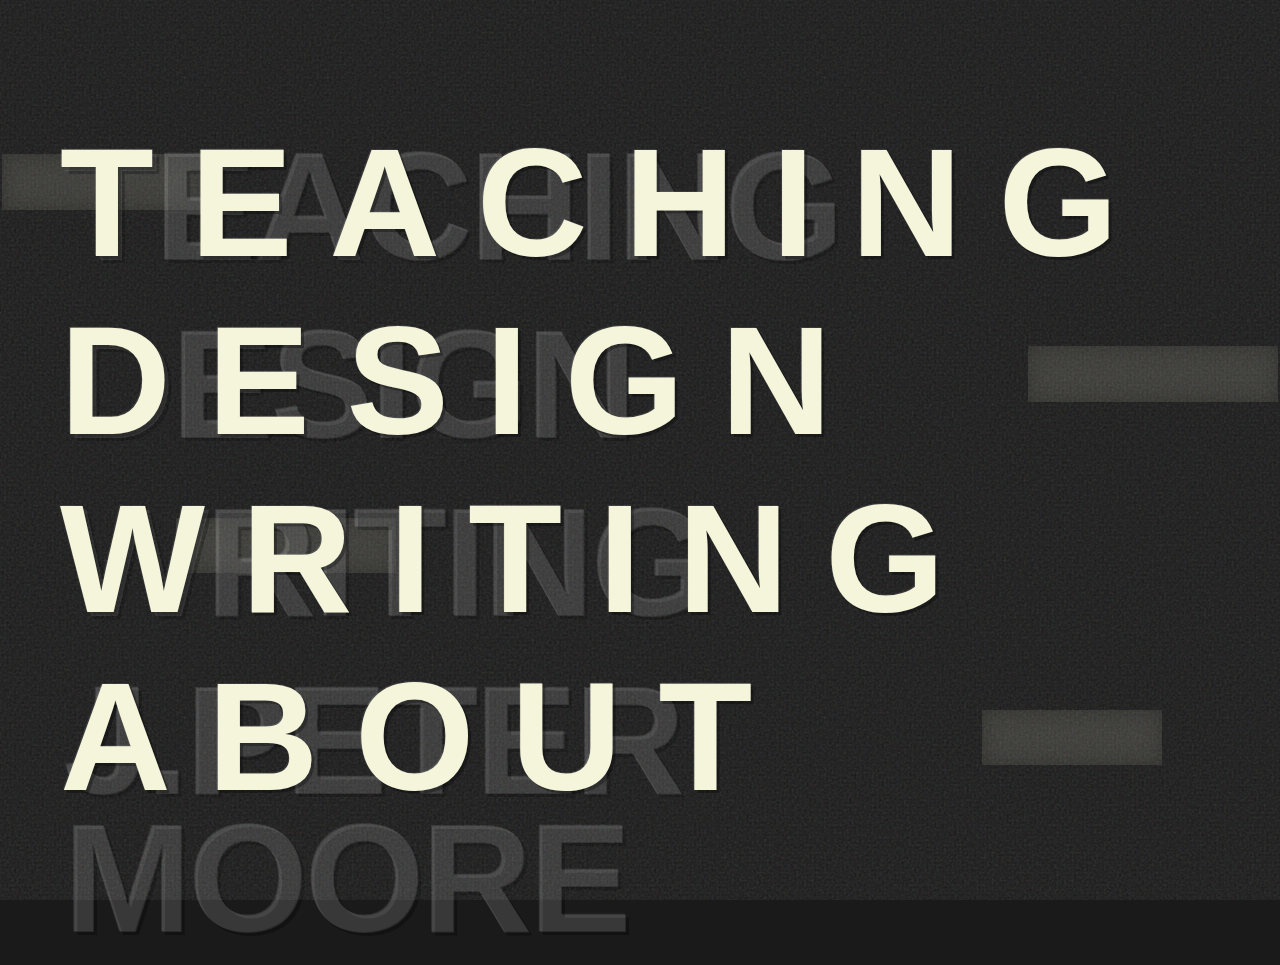
<file: index.html>
<!DOCTYPE html>
<html lang="en">
<head>
    <meta charset="UTF-8">
    <meta name="viewport" content="width=device-width, initial-scale=1.0">
    <title>Portfolio</title>
    <link rel="stylesheet" href="css\ho1.css">
</head>
<body>
    <div class="grain"></div>
    <div class="texture-overlay"></div>
    
    <!-- Homepage -->
    <div class="container home-page">
        <a href="Teaching.html" class="word-block">
            <div class="stripe"></div>
            <div class="word" data-text="TEACHING">
                <span class="letter" style="--offset: -30px">T</span>
                <span class="letter" style="--offset: 15px">E</span>
                <span class="letter" style="--offset: -20px">A</span>
                <span class="letter" style="--offset: 25px">C</span>
                <span class="letter" style="--offset: -15px">H</span>
                <span class="letter" style="--offset: 20px">I</span>
                <span class="letter" style="--offset: -25px">N</span>
                <span class="letter" style="--offset: 30px">G</span>
            </div>
        </a>

        <a href="Design.html" class="word-block">
            <div class="stripe"></div>
            <div class="word" data-text="DESIGN">
                <span class="letter" style="--offset: 25px">D</span>
                <span class="letter" style="--offset: -20px">E</span>
                <span class="letter" style="--offset: 30px">S</span>
                <span class="letter" style="--offset: -15px">I</span>
                <span class="letter" style="--offset: 20px">G</span>
                <span class="letter" style="--offset: -25px">N</span>
            </div>
        </a>

        <a href="writing.html" class="word-block">
            <div class="stripe"></div>
            <div class="word" data-text="WRITING">
                <span class="letter" style="--offset: -25px">W</span>
                <span class="letter" style="--offset: 20px">R</span>
                <span class="letter" style="--offset: -30px">I</span>
                <span class="letter" style="--offset: 15px">T</span>
                <span class="letter" style="--offset: -20px">I</span>
                <span class="letter" style="--offset: 25px">N</span>
                <span class="letter" style="--offset: -15px">G</span>
            </div>
        </a>

        <a href="aboutt.html" class="word-block">
            <div class="stripe"></div>
            <div class="word" data-text="J.PETER MOORE">
                <span class="letter" style="--offset: 20px">A</span>
                <span class="letter" style="--offset: -25px">B</span>
                <span class="letter" style="--offset: 30px">O</span>
                <span class="letter" style="--offset: -20px">U</span>
                <span class="letter" style="--offset: 25px">T</span>
            </div>
        </a>
    </div>

    <script>
        function showDesign(e) {
            e.preventDefault();
            document.querySelector('.home-page').style.display = 'none';
            document.querySelector('.design-page').style.display = 'flex';
            document.querySelector('.teaching-page').style.display = 'none';
            document.querySelector('.writing -page').style.display = 'none';
            document.querySelector('.about-page').style.display = 'none';
        }

        function showTeaching(e) {
            e.preventDefault();
            document.querySelector('.home-page').style.display = 'none';
            document.querySelector('.design-page').style.display = 'none';
            document.querySelector('.teaching-page').style.display = 'flex';
            document.querySelector('.writing-page').style.display = 'none';
            document.querySelector('.about-page').style.display = 'none';
        }

        function showWriting(e) {
            e.preventDefault();
            document.querySelector('.home-page').style.display = 'none';
            document.querySelector('.design-page').style.display = 'none';
            document.querySelector('.teaching-page').style.display = 'none';
            document.querySelector('.writing-page').style.display = 'block';
            document.querySelector('.about-page').style.display = 'none';
        }

        function showAbout(e) {
            e.preventDefault();
            document.querySelector('.home-page').style.display = 'none';
            document.querySelector('.design-page').style.display = 'none';
            document.querySelector('.teaching-page').style.display = 'none';
            document.querySelector('.writing-page').style.display = 'none';
            document.querySelector('.about-page').style.display = 'block';
        }

        function showHome() {
            document.querySelector('.design-page').style.display = 'none';
            document.querySelector('.teaching-page').style.display = 'none';
            document.querySelector('.writing-page').style.display = 'none';
            document.querySelector('.about-page').style.display = 'none';
            document.querySelector('.home-page').style.display = 'block';
        }

        function showCourse(e, courseNum) {
            e.preventDefault();
            
            // Get current and target course
            const currentCourse = document.querySelector('.course-detail.active');
            const targetCourse = document.querySelector(`.course-detail[data-course="${courseNum}"]`);
            
            if (currentCourse === targetCourse) return;
            
            const currentNum = parseInt(currentCourse.getAttribute('data-course'));
            
            // Remove active class from all links
            document.querySelectorAll('.course-link').forEach(link => {
                link.classList.remove('active');
            });
            
            // Add active class to clicked link
            e.target.classList.add('active');
            
            // Determine slide direction
            if (courseNum > currentNum) {
                // Sliding to next course
                currentCourse.classList.add('slide-out-left');
                currentCourse.classList.remove('active');
                
                setTimeout(() => {
                    targetCourse.classList.add('active');
                    targetCourse.style.transform = 'translateX(100%)';
                    setTimeout(() => {
                        targetCourse.style.transform = 'translateX(0)';
                    }, 10);
                }, 50);
            } else {
                // Sliding to previous course
                currentCourse.classList.remove('active');
                currentCourse.style.transform = 'translateX(100%)';
                
                setTimeout(() => {
                    targetCourse.classList.add('active');
                    targetCourse.classList.add('slide-out-left');
                    setTimeout(() => {
                        targetCourse.classList.remove('slide-out-left');
                        targetCourse.style.transform = 'translateX(0)';
                    }, 10);
                }, 50);
            }
            
            // Clean up classes after animation
            setTimeout(() => {
                currentCourse.classList.remove('slide-out-left');
                currentCourse.style.transform = '';
            }, 650);
        }

        function showDesignCategory(e, category) {
            e.preventDefault();
            
            // Get current and target design category
            const currentDesign = document.querySelector('.design-detail.active');
            const targetDesign = document.querySelector(`.design-detail[data-category="${category}"]`);
            
            if (currentDesign === targetDesign) return;
            
            // Define order of categories
            const categories = ['books', 'broadsides', 'posters', 'ephemera'];
            const currentIndex = categories.indexOf(currentDesign.getAttribute('data-category'));
            const targetIndex = categories.indexOf(category);
            
            // Remove active class from all links
            document.querySelectorAll('.design-link').forEach(link => {
                link.classList.remove('active');
            });
            
            // Add active class to clicked link
            e.target.classList.add('active');
            
            // Determine slide direction
            if (targetIndex > currentIndex) {
                // Sliding to next category
                currentDesign.classList.add('slide-out-left');
                currentDesign.classList.remove('active');
                
                setTimeout(() => {
                    targetDesign.classList.add('active');
                    targetDesign.style.transform = 'translateX(100%)';
                    setTimeout(() => {
                        targetDesign.style.transform = 'translateX(0)';
                    }, 10);
                }, 50);
            } else {
                // Sliding to previous category
                currentDesign.classList.remove('active');
                currentDesign.style.transform = 'translateX(100%)';
                
                setTimeout(() => {
                    targetDesign.classList.add('active');
                    targetDesign.classList.add('slide-out-left');
                    setTimeout(() => {
                        targetDesign.classList.remove('slide-out-left');
                        targetDesign.style.transform = 'translateX(0)';
                    }, 10);
                }, 50);
            }
            
            // Clean up classes after animation
            setTimeout(() => {
                currentDesign.classList.remove('slide-out-left');
                currentDesign.style.transform = '';
            }, 650);
        }
    </script>
</body>
</html>
</file>
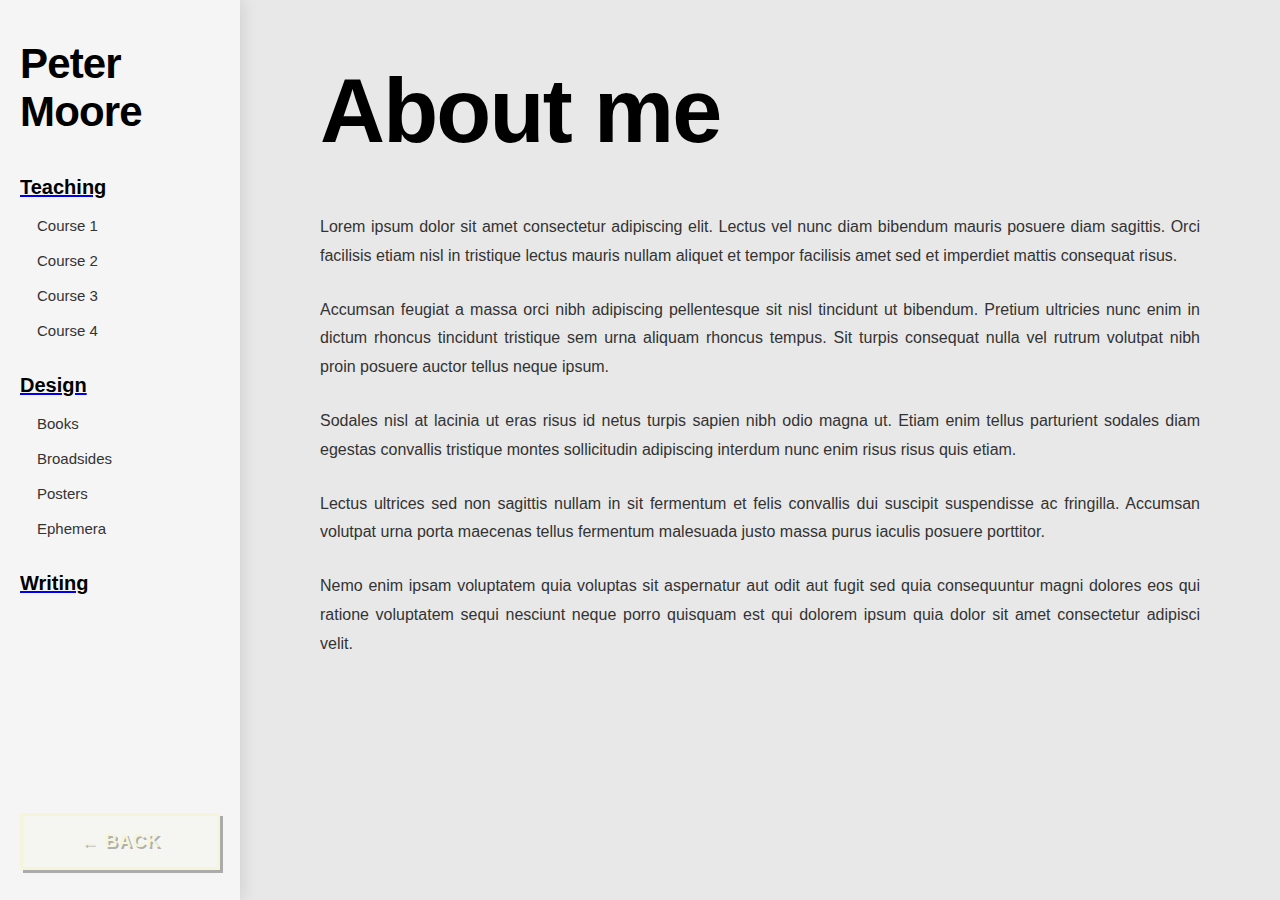
<file: about.html>
<!DOCTYPE html>
<html lang="en">
<head>
    <meta charset="UTF-8">
    <meta name="viewport" content="width=device-width, initial-scale=1.0">
    <title>Portfolio</title>
    <link rel="stylesheet" href="css/ho1.css">
</head>
<body>
    <div class="grain"></div>
    <div class="texture-overlay"></div>
  
    <div class="about-page" style="display: flex;">
        <div class="about-sidebar">
            <h2 class="about-name">Peter Moore</h2>
            <nav class="about-nav">
                <div class="nav-section">
                   <a href="Teaching.html"> <h3 class="nav-section-title">Teaching</h3> </a>
                    <a href="teaching.html#course1" class="nav-sublink" >Course 1</a> 
                    <a href="teaching.html#course2" class="nav-sublink">Course 2</a>
                    <a href="teaching.html#course3" class="nav-sublink">Course 3</a>
                    <a href="teaching.html#course4" class="nav-sublink">Course 4</a>
                </div>
                <div class="nav-section">
                    <a href="Design.html"><h3 class="nav-section-title">Design</h3></a>
                    <a href="Design.html#books" class="nav-sublink">Books</a>
                    <a href="Design.html#broadsides" class="nav-sublink">Broadsides</a>
                    <a href="Design.html#posters" class="nav-sublink">Posters</a>
                    <a href="Design.html#ephemera" class="nav-sublink">Ephemera</a>
                </div>
                <div class="nav-section">
                    <a href="writing.html"><h3 class="nav-section-title">Writing</h3></a>
                </div>
            </nav>
            <button class="back-btn" onclick="window.location.href='hoempage.html'">← Back</button>
        </div>
        
        <div class="about-content">
            <h1 class="about-title">About me</h1>
            <div class="about-text">
                <p>Lorem ipsum dolor sit amet consectetur adipiscing elit. Lectus vel nunc diam bibendum mauris posuere diam sagittis. Orci facilisis etiam nisl in tristique lectus mauris nullam aliquet et tempor facilisis amet sed et imperdiet mattis consequat risus.</p>
                
                <p>Accumsan feugiat a massa orci nibh adipiscing pellentesque sit nisl tincidunt ut bibendum. Pretium ultricies nunc enim in dictum rhoncus tincidunt tristique sem urna aliquam rhoncus tempus. Sit turpis consequat nulla vel rutrum volutpat nibh proin posuere auctor tellus neque ipsum.</p>
                
                <p>Sodales nisl at lacinia ut eras risus id netus turpis sapien nibh odio magna ut. Etiam enim tellus parturient sodales diam egestas convallis tristique montes sollicitudin adipiscing interdum nunc enim risus risus quis etiam.</p>
                
                <p>Lectus ultrices sed non sagittis nullam in sit fermentum et felis convallis dui suscipit suspendisse ac fringilla. Accumsan volutpat urna porta maecenas tellus fermentum malesuada justo massa purus iaculis posuere porttitor.</p>
                
                <p>Nemo enim ipsam voluptatem quia voluptas sit aspernatur aut odit aut fugit sed quia consequuntur magni dolores eos qui ratione voluptatem sequi nesciunt neque porro quisquam est qui dolorem ipsum quia dolor sit amet consectetur adipisci velit.</p>
            </div>
        </div>
    </div>
     <script>
        function showDesign(e) {
            e.preventDefault();
            document.querySelector('.home-page').style.display = 'none';
            document.querySelector('.design-page').style.display = 'flex';
            document.querySelector('.teaching-page').style.display = 'none';
            document.querySelector('.writing-page').style.display = 'none';
            document.querySelector('.about-page').style.display = 'none';
        }

        function showTeaching(e) {
            e.preventDefault();
            document.querySelector('.home-page').style.display = 'none';
            document.querySelector('.design-page').style.display = 'none';
            document.querySelector('.teaching-page').style.display = 'flex';
            document.querySelector('.writing-page').style.display = 'none';
            document.querySelector('.about-page').style.display = 'none';
        }

        function showWriting(e) {
            e.preventDefault();
            document.querySelector('.home-page').style.display = 'none';
            document.querySelector('.design-page').style.display = 'none';
            document.querySelector('.teaching-page').style.display = 'none';
            document.querySelector('.writing-page').style.display = 'block';
            document.querySelector('.about-page').style.display = 'none';
        }

        function showAbout(e) {
            e.preventDefault();
            document.querySelector('.home-page').style.display = 'none';
            document.querySelector('.design-page').style.display = 'none';
            document.querySelector('.teaching-page').style.display = 'none';
            document.querySelector('.writing-page').style.display = 'none';
            document.querySelector('.about-page').style.display = 'block';
        }

        function showHome() {
            document.querySelector('.design-page').style.display = 'none';
            document.querySelector('.teaching-page').style.display = 'none';
            document.querySelector('.writing-page').style.display = 'none';
            document.querySelector('.about-page').style.display = 'none';
            document.querySelector('.home-page').style.display = 'block';
        }

        function showCourse(e, courseNum) {
            e.preventDefault();
            
            // Get current and target course
            const currentCourse = document.querySelector('.course-detail.active');
            const targetCourse = document.querySelector(`.course-detail[data-course="${courseNum}"]`);
            
            if (currentCourse === targetCourse) return;
            
            const currentNum = parseInt(currentCourse.getAttribute('data-course'));
            
            // Remove active class from all links
            document.querySelectorAll('.course-link').forEach(link => {
                link.classList.remove('active');
            });
            
            // Add active class to clicked link
            e.target.classList.add('active');
            
            // Determine slide direction
            if (courseNum > currentNum) {
                // Sliding to next course
                currentCourse.classList.add('slide-out-left');
                currentCourse.classList.remove('active');
                
                setTimeout(() => {
                    targetCourse.classList.add('active');
                    targetCourse.style.transform = 'translateX(100%)';
                    setTimeout(() => {
                        targetCourse.style.transform = 'translateX(0)';
                    }, 10);
                }, 50);
            } else {
                // Sliding to previous course
                currentCourse.classList.remove('active');
                currentCourse.style.transform = 'translateX(100%)';
                
                setTimeout(() => {
                    targetCourse.classList.add('active');
                    targetCourse.classList.add('slide-out-left');
                    setTimeout(() => {
                        targetCourse.classList.remove('slide-out-left');
                        targetCourse.style.transform = 'translateX(0)';
                    }, 10);
                }, 50);
            }
            
            // Clean up classes after animation
            setTimeout(() => {
                currentCourse.classList.remove('slide-out-left');
                currentCourse.style.transform = '';
            }, 650);
        }

        function showDesignCategory(e, category) {
            e.preventDefault();
            
            // Get current and target design category
            const currentDesign = document.querySelector('.design-detail.active');
            const targetDesign = document.querySelector(`.design-detail[data-category="${category}"]`);
            
            if (currentDesign === targetDesign) return;
            
            // Define order of categories
            const categories = ['books', 'broadsides', 'posters', 'ephemera'];
            const currentIndex = categories.indexOf(currentDesign.getAttribute('data-category'));
            const targetIndex = categories.indexOf(category);
            
            // Remove active class from all links
            document.querySelectorAll('.design-link').forEach(link => {
                link.classList.remove('active');
            });
            
            // Add active class to clicked link
            e.target.classList.add('active');
            
            // Determine slide direction
            if (targetIndex > currentIndex) {
                // Sliding to next category
                currentDesign.classList.add('slide-out-left');
                currentDesign.classList.remove('active');
                
                setTimeout(() => {
                    targetDesign.classList.add('active');
                    targetDesign.style.transform = 'translateX(100%)';
                    setTimeout(() => {
                        targetDesign.style.transform = 'translateX(0)';
                    }, 10);
                }, 50);
            } else {
                // Sliding to previous category
                currentDesign.classList.remove('active');
                currentDesign.style.transform = 'translateX(100%)';
                
                setTimeout(() => {
                    targetDesign.classList.add('active');
                    targetDesign.classList.add('slide-out-left');
                    setTimeout(() => {
                        targetDesign.classList.remove('slide-out-left');
                        targetDesign.style.transform = 'translateX(0)';
                    }, 10);
                }, 50);
            }
            
            // Clean up classes after animation
            setTimeout(() => {
                currentDesign.classList.remove('slide-out-left');
                currentDesign.style.transform = '';
            }, 650);
        }
    </script>
</body>
</html>
</file>
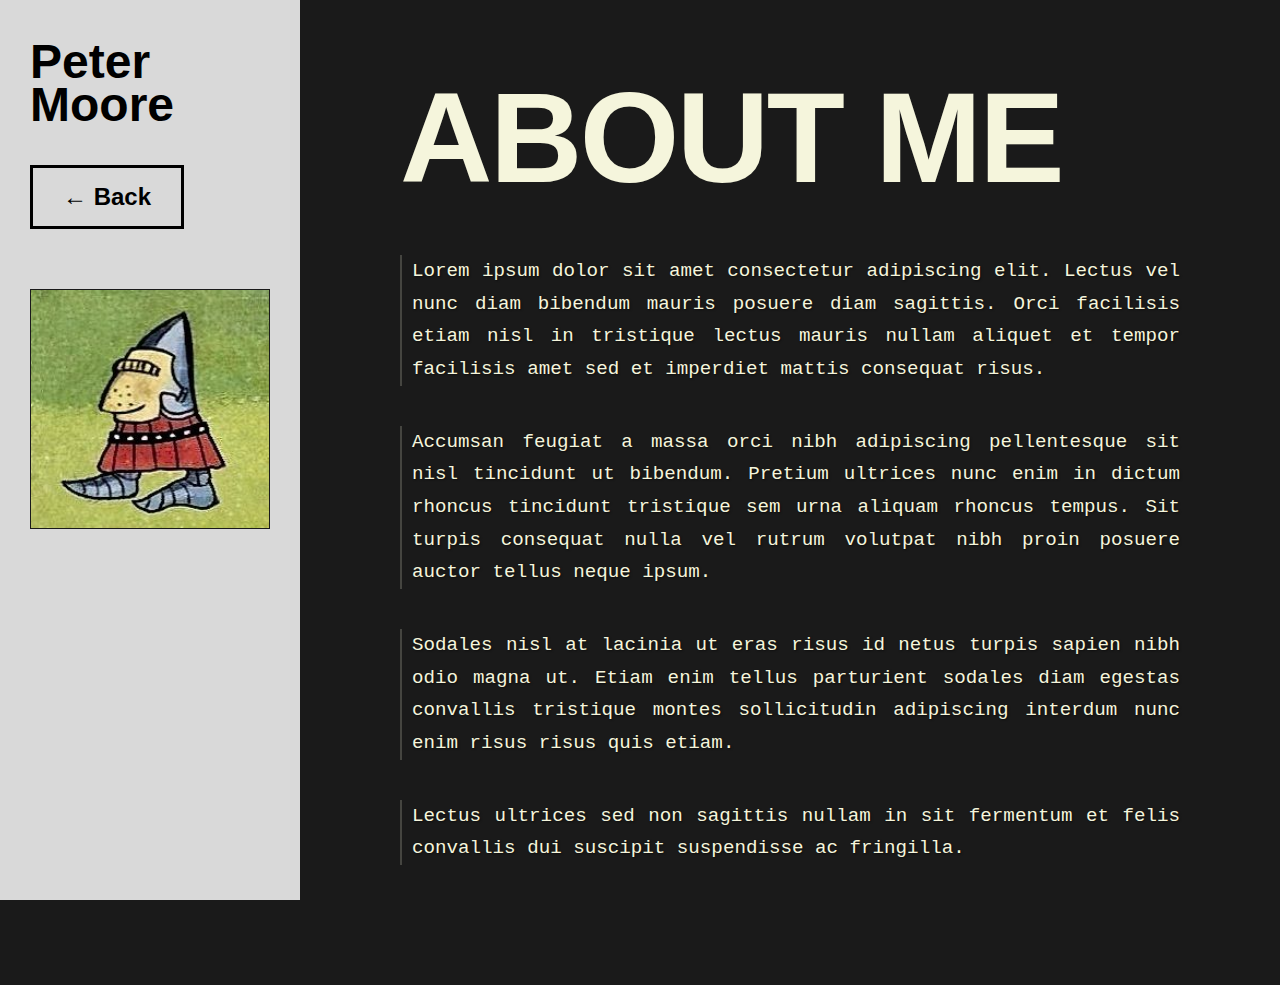
<file: aboutt.html>
<!DOCTYPE html>
<html lang="en">
<head>
    <meta charset="UTF-8">
    <meta name="viewport" content="width=device-width, initial-scale=1.0">
     <link rel="stylesheet" href="css\aboutt.css">
    <title>About - Peter Moore</title>
</head>
<body>
    <!-- Sidebar Navigation -->
    <aside class="sidebar">
        <h1>Peter Moore</h1>

        <a> <button class="back-button" onclick="window.location.href='hoempage.html'">← Back</button> </a>

        <div class="profile-frame">
            <img src="assets\images\profile1.jpg" alt="Peter Moore" class="profile-image">
        </div>
        
    </aside>

    <!-- Main Content Area -->
    <main class="main-content">
        <h1 class="page-title">About me</h1>

        <p class="content-text">
            Lorem ipsum dolor sit amet consectetur adipiscing elit. Lectus vel nunc diam bibendum mauris posuere diam sagittis. Orci facilisis etiam nisl in tristique lectus mauris nullam aliquet et tempor facilisis amet sed et imperdiet mattis consequat risus.
        </p>

        <p class="content-text">
            Accumsan feugiat a massa orci nibh adipiscing pellentesque sit nisl tincidunt ut bibendum. Pretium ultrices nunc enim in dictum rhoncus tincidunt tristique sem urna aliquam rhoncus tempus. Sit turpis consequat nulla vel rutrum volutpat nibh proin posuere auctor tellus neque ipsum.
        </p>

        <p class="content-text">
            Sodales nisl at lacinia ut eras risus id netus turpis sapien nibh odio magna ut. Etiam enim tellus parturient sodales diam egestas convallis tristique montes sollicitudin adipiscing interdum nunc enim risus risus quis etiam.
        </p>

        <p class="content-text">
            Lectus ultrices sed non sagittis nullam in sit fermentum et felis convallis dui suscipit suspendisse ac fringilla.
        </p>
    </main>
</body>
</html>
</file>
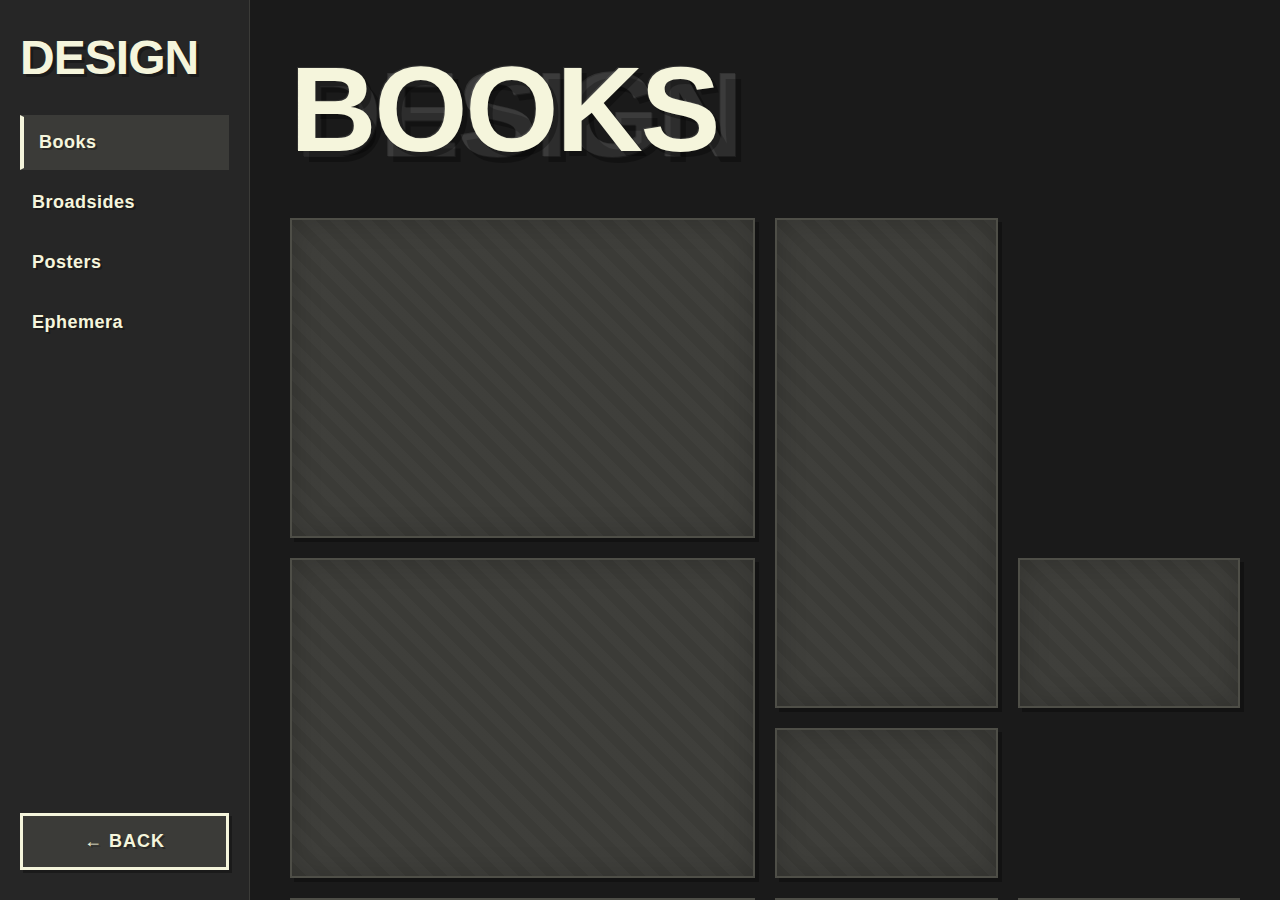
<file: Design.html>
<!DOCTYPE html>
<html lang="en">
<head>
    <meta charset="UTF-8">
    <meta name="viewport" content="width=device-width, initial-scale=1.0">
    <title>Portfolio</title>
    <link rel="stylesheet" href="css/ho1.css">
</head>
<body>
    <div class="grain"></div>
    <div class="texture-overlay"></div>
    <div class="design-page" style="display: flex;">
        <div class="sidebar">
            <h2 class="sidebar-title">Design</h2>
            <nav class="design-nav">
                <a href="#books" class="design-link active" onclick="showDesignCategory(event, 'books')">Books</a>
                <a href="#broadsides" class="design-link" onclick="showDesignCategory(event, 'broadsides')">Broadsides</a>
                <a href="#posters" class="design-link" onclick="showDesignCategory(event, 'posters')">Posters</a>
                <a href="#ephemera" class="design-link" onclick="showDesignCategory(event, 'ephemera')">Ephemera</a>
            </nav>
            <button class="back-btn" onclick="window.location.href='index.html'">← Back</button> 
        </div>
        
        <div class="main-content">
            <div class="design-detail active" data-category="books">
                <h1 class="page-title" data-title="BOOKS">Books</h1>
                <div class="gallery-grid">
                    <div class="gallery-item large"></div>
                    <div class="gallery-item tall"></div>
                    <div class="gallery-item medium"></div>
                    <div class="gallery-item small"></div>
                    <div class="gallery-item small"></div>
                    <div class="gallery-item wide"></div>
                    <div class="gallery-item medium-tall"></div>
                    <div class="gallery-item small-square"></div>
                </div>
            </div>

            <div class="design-detail" data-category="broadsides">
                <h1 class="page-title" data-title="BROADSIDES">Broadsides</h1>
                <div class="gallery-grid">
                    <div class="gallery-item tall"></div>
                    <div class="gallery-item medium"></div>
                    <div class="gallery-item small"></div>
                    <div class="gallery-item large"></div>
                    <div class="gallery-item medium-tall"></div>
                    <div class="gallery-item small-square"></div>
                    <div class="gallery-item wide"></div>
                    <div class="gallery-item small"></div>
                </div>
            </div>

            <div class="design-detail" data-category="posters">
                <h1 class="page-title" data-title="POSTERS">Posters</h1>
                <div class="gallery-grid">
                    <div class="gallery-item medium"></div>
                    <div class="gallery-item small"></div>
                    <div class="gallery-item tall"></div>
                    <div class="gallery-item small-square"></div>
                    <div class="gallery-item large"></div>
                    <div class="gallery-item small"></div>
                    <div class="gallery-item wide"></div>
                    <div class="gallery-item medium-tall"></div>
                </div>
            </div>

            <div class="design-detail" data-category="ephemera">
                <h1 class="page-title" data-title="EPHEMERA">Ephemera</h1>
                <div class="gallery-grid">
                    <div class="gallery-item small"></div>
                    <div class="gallery-item wide"></div>
                    <div class="gallery-item medium-tall"></div>
                    <div class="gallery-item large"></div>
                    <div class="gallery-item small-square"></div>
                    <div class="gallery-item tall"></div>
                    <div class="gallery-item small"></div>
                    <div class="gallery-item medium"></div>
                </div>
            </div>
        </div>
    </div>

     <script>
        function showDesign(e) {
            e.preventDefault();
            document.querySelector('.home-page').style.display = 'none';
            document.querySelector('.design-page').style.display = 'flex';
            document.querySelector('.teaching-page').style.display = 'none';
            document.querySelector('.writing-page').style.display = 'none';
            document.querySelector('.about-page').style.display = 'none';
        }

        function showTeaching(e) {
            e.preventDefault();
            document.querySelector('.home-page').style.display = 'none';
            document.querySelector('.design-page').style.display = 'none';
            document.querySelector('.teaching-page').style.display = 'flex';
            document.querySelector('.writing-page').style.display = 'none';
            document.querySelector('.about-page').style.display = 'none';
        }

        function showWriting(e) {
            e.preventDefault();
            document.querySelector('.home-page').style.display = 'none';
            document.querySelector('.design-page').style.display = 'none';
            document.querySelector('.teaching-page').style.display = 'none';
            document.querySelector('.writing-page').style.display = 'block';
            document.querySelector('.about-page').style.display = 'none';
        }

        function showAbout(e) {
            e.preventDefault();
            document.querySelector('.home-page').style.display = 'none';
            document.querySelector('.design-page').style.display = 'none';
            document.querySelector('.teaching-page').style.display = 'none';
            document.querySelector('.writing-page').style.display = 'none';
            document.querySelector('.about-page').style.display = 'block';
        }

        function showHome() {
            document.querySelector('.design-page').style.display = 'none';
            document.querySelector('.teaching-page').style.display = 'none';
            document.querySelector('.writing-page').style.display = 'none';
            document.querySelector('.about-page').style.display = 'none';
            document.querySelector('.home-page').style.display = 'block';
        }

        function showCourse(e, courseNum) {
            e.preventDefault();
            
            // Get current and target course
            const currentCourse = document.querySelector('.course-detail.active');
            const targetCourse = document.querySelector(`.course-detail[data-course="${courseNum}"]`);
            
            if (currentCourse === targetCourse) return;
            
            const currentNum = parseInt(currentCourse.getAttribute('data-course'));
            
            // Remove active class from all links
            document.querySelectorAll('.course-link').forEach(link => {
                link.classList.remove('active');
            });
            
            // Add active class to clicked link
            e.target.classList.add('active');
            
            // Determine slide direction
            if (courseNum > currentNum) {
                // Sliding to next course
                currentCourse.classList.add('slide-out-left');
                currentCourse.classList.remove('active');
                
                setTimeout(() => {
                    targetCourse.classList.add('active');
                    targetCourse.style.transform = 'translateX(100%)';
                    setTimeout(() => {
                        targetCourse.style.transform = 'translateX(0)';
                    }, 10);
                }, 50);
            } else {
                // Sliding to previous course
                currentCourse.classList.remove('active');
                currentCourse.style.transform = 'translateX(100%)';
                
                setTimeout(() => {
                    targetCourse.classList.add('active');
                    targetCourse.classList.add('slide-out-left');
                    setTimeout(() => {
                        targetCourse.classList.remove('slide-out-left');
                        targetCourse.style.transform = 'translateX(0)';
                    }, 10);
                }, 50);
            }
            
            // Clean up classes after animation
            setTimeout(() => {
                currentCourse.classList.remove('slide-out-left');
                currentCourse.style.transform = '';
            }, 650);
        }

        function showDesignCategory(e, category) {
            e.preventDefault();
            
            // Get current and target design category
            const currentDesign = document.querySelector('.design-detail.active');
            const targetDesign = document.querySelector(`.design-detail[data-category="${category}"]`);
            
            if (currentDesign === targetDesign) return;
            
            // Define order of categories
            const categories = ['books', 'broadsides', 'posters', 'ephemera'];
            const currentIndex = categories.indexOf(currentDesign.getAttribute('data-category'));
            const targetIndex = categories.indexOf(category);
            
            // Remove active class from all links
            document.querySelectorAll('.design-link').forEach(link => {
                link.classList.remove('active');
            });
            
            // Add active class to clicked link
            e.target.classList.add('active');
            
            // Determine slide direction
            if (targetIndex > currentIndex) {
                // Sliding to next category
                currentDesign.classList.add('slide-out-left');
                currentDesign.classList.remove('active');
                
                setTimeout(() => {
                    targetDesign.classList.add('active');
                    targetDesign.style.transform = 'translateX(100%)';
                    setTimeout(() => {
                        targetDesign.style.transform = 'translateX(0)';
                    }, 10);
                }, 50);
            } else {
                // Sliding to previous category
                currentDesign.classList.remove('active');
                currentDesign.style.transform = 'translateX(100%)';
                
                setTimeout(() => {
                    targetDesign.classList.add('active');
                    targetDesign.classList.add('slide-out-left');
                    setTimeout(() => {
                        targetDesign.classList.remove('slide-out-left');
                        targetDesign.style.transform = 'translateX(0)';
                    }, 10);
                }, 50);
            }
            
            // Clean up classes after animation
            setTimeout(() => {
                currentDesign.classList.remove('slide-out-left');
                currentDesign.style.transform = '';
            }, 650);
        }
    </script>
</body>

</html>
</file>
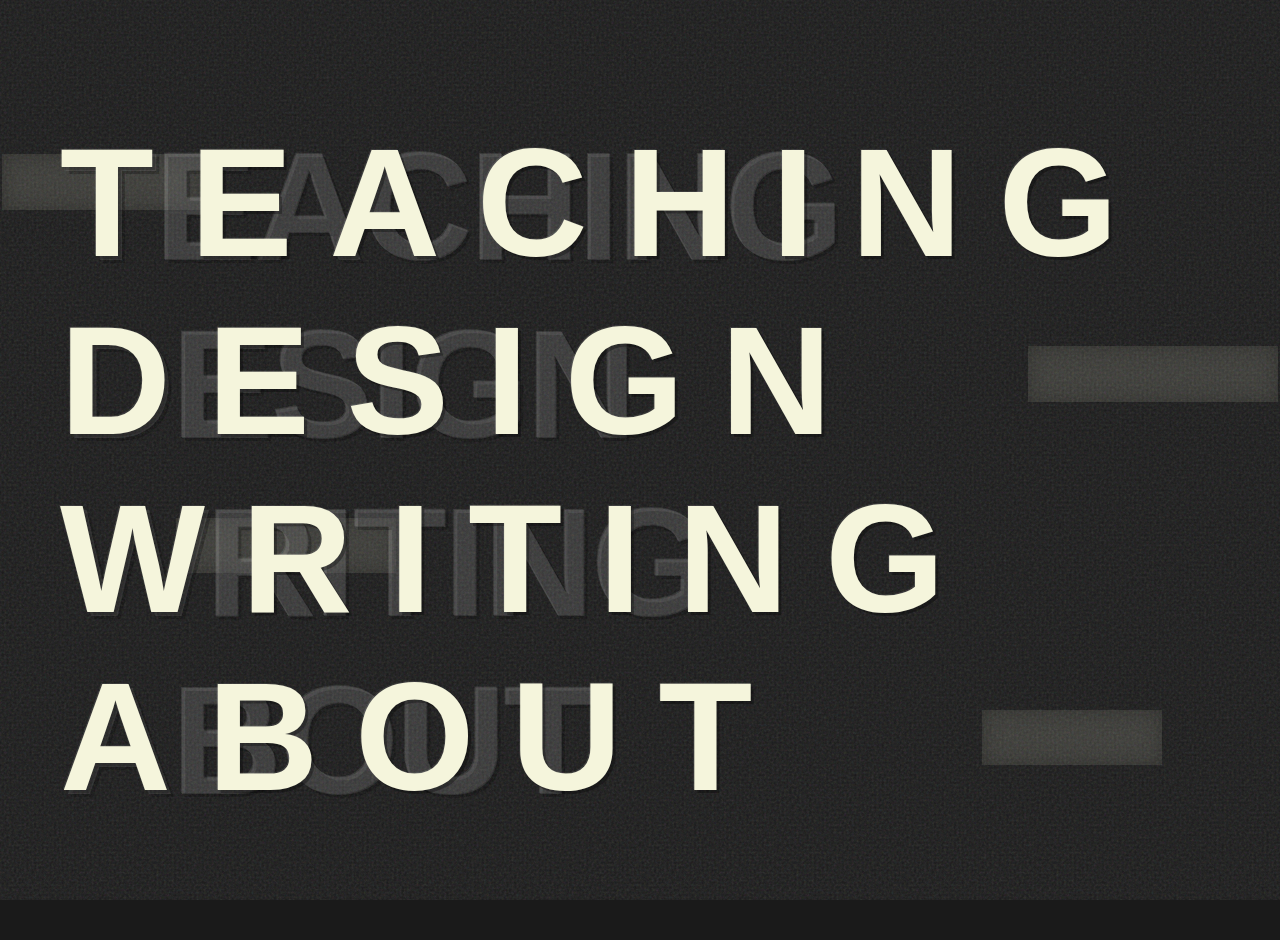
<file: hoempage.html>
<!DOCTYPE html>
<html lang="en">
<head>
    <meta charset="UTF-8">
    <meta name="viewport" content="width=device-width, initial-scale=1.0">
    <title>Portfolio</title>
    <link rel="stylesheet" href="css\ho1.css">
</head>
<body>
    <div class="grain"></div>
    <div class="texture-overlay"></div>
    
    <!-- Homepage -->
    <div class="container home-page">
        <a href="Teaching.html" class="word-block">
            <div class="stripe"></div>
            <div class="word" data-text="TEACHING">
                <span class="letter" style="--offset: -30px">T</span>
                <span class="letter" style="--offset: 15px">E</span>
                <span class="letter" style="--offset: -20px">A</span>
                <span class="letter" style="--offset: 25px">C</span>
                <span class="letter" style="--offset: -15px">H</span>
                <span class="letter" style="--offset: 20px">I</span>
                <span class="letter" style="--offset: -25px">N</span>
                <span class="letter" style="--offset: 30px">G</span>
            </div>
        </a>

        <a href="Design.html" class="word-block">
            <div class="stripe"></div>
            <div class="word" data-text="DESIGN">
                <span class="letter" style="--offset: 25px">D</span>
                <span class="letter" style="--offset: -20px">E</span>
                <span class="letter" style="--offset: 30px">S</span>
                <span class="letter" style="--offset: -15px">I</span>
                <span class="letter" style="--offset: 20px">G</span>
                <span class="letter" style="--offset: -25px">N</span>
            </div>
        </a>

        <a href="writing.html" class="word-block">
            <div class="stripe"></div>
            <div class="word" data-text="WRITING">
                <span class="letter" style="--offset: -25px">W</span>
                <span class="letter" style="--offset: 20px">R</span>
                <span class="letter" style="--offset: -30px">I</span>
                <span class="letter" style="--offset: 15px">T</span>
                <span class="letter" style="--offset: -20px">I</span>
                <span class="letter" style="--offset: 25px">N</span>
                <span class="letter" style="--offset: -15px">G</span>
            </div>
        </a>

        <a href="aboutt.html" class="word-block">
            <div class="stripe"></div>
            <div class="word" data-text="ABOUT">
                <span class="letter" style="--offset: 20px">A</span>
                <span class="letter" style="--offset: -25px">B</span>
                <span class="letter" style="--offset: 30px">O</span>
                <span class="letter" style="--offset: -20px">U</span>
                <span class="letter" style="--offset: 25px">T</span>
            </div>
        </a>
    </div>

    <script>
        function showDesign(e) {
            e.preventDefault();
            document.querySelector('.home-page').style.display = 'none';
            document.querySelector('.design-page').style.display = 'flex';
            document.querySelector('.teaching-page').style.display = 'none';
            document.querySelector('.writing -page').style.display = 'none';
            document.querySelector('.about-page').style.display = 'none';
        }

        function showTeaching(e) {
            e.preventDefault();
            document.querySelector('.home-page').style.display = 'none';
            document.querySelector('.design-page').style.display = 'none';
            document.querySelector('.teaching-page').style.display = 'flex';
            document.querySelector('.writing-page').style.display = 'none';
            document.querySelector('.about-page').style.display = 'none';
        }

        function showWriting(e) {
            e.preventDefault();
            document.querySelector('.home-page').style.display = 'none';
            document.querySelector('.design-page').style.display = 'none';
            document.querySelector('.teaching-page').style.display = 'none';
            document.querySelector('.writing-page').style.display = 'block';
            document.querySelector('.about-page').style.display = 'none';
        }

        function showAbout(e) {
            e.preventDefault();
            document.querySelector('.home-page').style.display = 'none';
            document.querySelector('.design-page').style.display = 'none';
            document.querySelector('.teaching-page').style.display = 'none';
            document.querySelector('.writing-page').style.display = 'none';
            document.querySelector('.about-page').style.display = 'block';
        }

        function showHome() {
            document.querySelector('.design-page').style.display = 'none';
            document.querySelector('.teaching-page').style.display = 'none';
            document.querySelector('.writing-page').style.display = 'none';
            document.querySelector('.about-page').style.display = 'none';
            document.querySelector('.home-page').style.display = 'block';
        }

        function showCourse(e, courseNum) {
            e.preventDefault();
            
            // Get current and target course
            const currentCourse = document.querySelector('.course-detail.active');
            const targetCourse = document.querySelector(`.course-detail[data-course="${courseNum}"]`);
            
            if (currentCourse === targetCourse) return;
            
            const currentNum = parseInt(currentCourse.getAttribute('data-course'));
            
            // Remove active class from all links
            document.querySelectorAll('.course-link').forEach(link => {
                link.classList.remove('active');
            });
            
            // Add active class to clicked link
            e.target.classList.add('active');
            
            // Determine slide direction
            if (courseNum > currentNum) {
                // Sliding to next course
                currentCourse.classList.add('slide-out-left');
                currentCourse.classList.remove('active');
                
                setTimeout(() => {
                    targetCourse.classList.add('active');
                    targetCourse.style.transform = 'translateX(100%)';
                    setTimeout(() => {
                        targetCourse.style.transform = 'translateX(0)';
                    }, 10);
                }, 50);
            } else {
                // Sliding to previous course
                currentCourse.classList.remove('active');
                currentCourse.style.transform = 'translateX(100%)';
                
                setTimeout(() => {
                    targetCourse.classList.add('active');
                    targetCourse.classList.add('slide-out-left');
                    setTimeout(() => {
                        targetCourse.classList.remove('slide-out-left');
                        targetCourse.style.transform = 'translateX(0)';
                    }, 10);
                }, 50);
            }
            
            // Clean up classes after animation
            setTimeout(() => {
                currentCourse.classList.remove('slide-out-left');
                currentCourse.style.transform = '';
            }, 650);
        }

        function showDesignCategory(e, category) {
            e.preventDefault();
            
            // Get current and target design category
            const currentDesign = document.querySelector('.design-detail.active');
            const targetDesign = document.querySelector(`.design-detail[data-category="${category}"]`);
            
            if (currentDesign === targetDesign) return;
            
            // Define order of categories
            const categories = ['books', 'broadsides', 'posters', 'ephemera'];
            const currentIndex = categories.indexOf(currentDesign.getAttribute('data-category'));
            const targetIndex = categories.indexOf(category);
            
            // Remove active class from all links
            document.querySelectorAll('.design-link').forEach(link => {
                link.classList.remove('active');
            });
            
            // Add active class to clicked link
            e.target.classList.add('active');
            
            // Determine slide direction
            if (targetIndex > currentIndex) {
                // Sliding to next category
                currentDesign.classList.add('slide-out-left');
                currentDesign.classList.remove('active');
                
                setTimeout(() => {
                    targetDesign.classList.add('active');
                    targetDesign.style.transform = 'translateX(100%)';
                    setTimeout(() => {
                        targetDesign.style.transform = 'translateX(0)';
                    }, 10);
                }, 50);
            } else {
                // Sliding to previous category
                currentDesign.classList.remove('active');
                currentDesign.style.transform = 'translateX(100%)';
                
                setTimeout(() => {
                    targetDesign.classList.add('active');
                    targetDesign.classList.add('slide-out-left');
                    setTimeout(() => {
                        targetDesign.classList.remove('slide-out-left');
                        targetDesign.style.transform = 'translateX(0)';
                    }, 10);
                }, 50);
            }
            
            // Clean up classes after animation
            setTimeout(() => {
                currentDesign.classList.remove('slide-out-left');
                currentDesign.style.transform = '';
            }, 650);
        }
    </script>
</body>
</html>
</file>
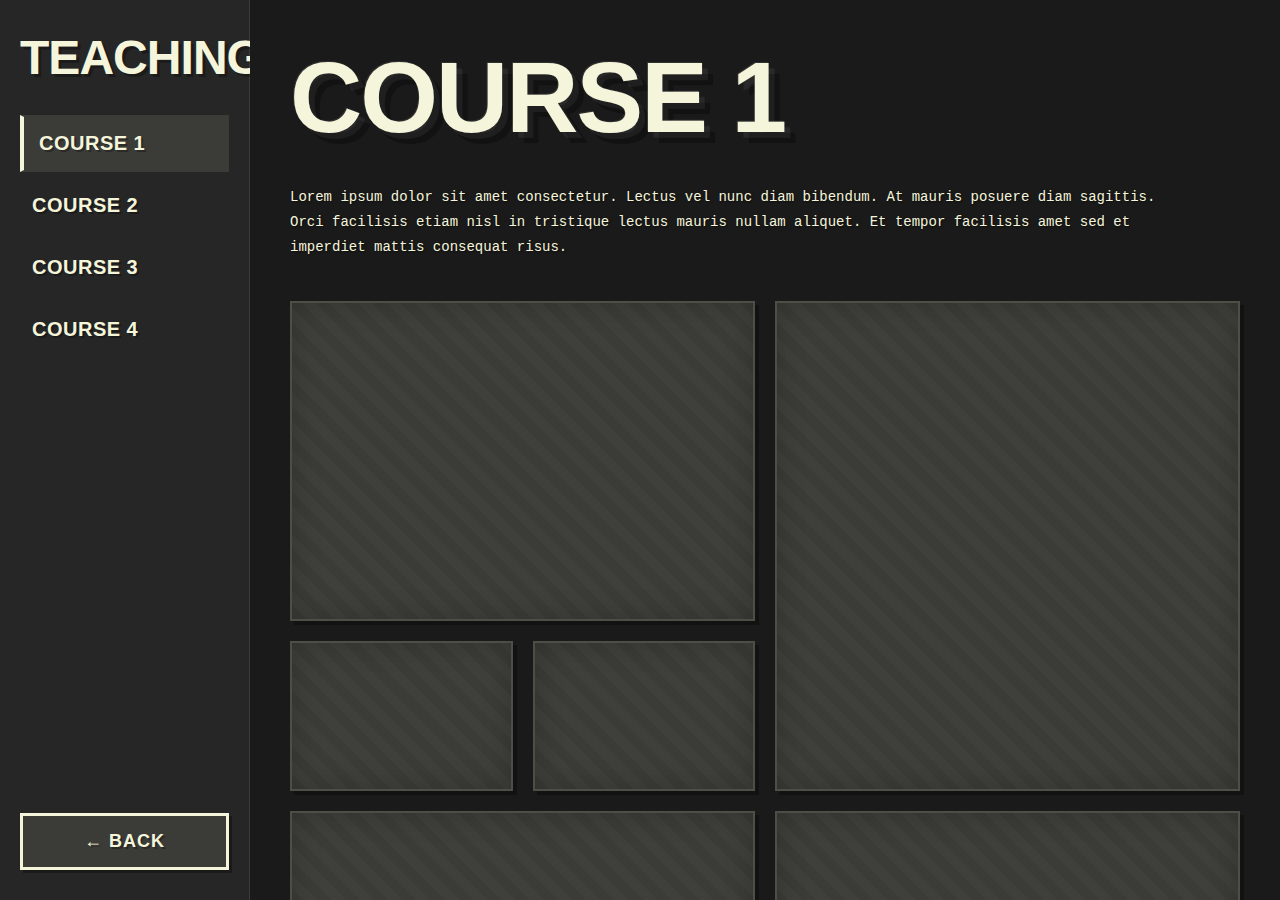
<file: Teaching.html>
<!DOCTYPE html>
<html lang="en">
<head>
    <meta charset="UTF-8">
    <meta name="viewport" content="width=device-width, initial-scale=1.0">
    <title>Portfolio</title>
    <link rel="stylesheet" href="css/ho1.css">
</head>
<body>
    <div class="grain"></div>
    <div class="texture-overlay"></div>
    <div class="teaching-page" style="display: flex;">
        <div class="teaching-sidebar">
            <h2 class="sidebar-title">Teaching</h2>
            <nav class="course-nav">
                <a href="#course1" class="course-link active" onclick="showCourse(event, 1)">Course 1</a>
                <a href="#course2" class="course-link" onclick="showCourse(event, 2)">Course 2</a>
                <a href="#course3" class="course-link" onclick="showCourse(event, 3)">Course 3</a>
                <a href="#course4" class="course-link" onclick="showCourse(event, 4)">Course 4</a>
            </nav>
            <button class="back-btn" onclick="window.location.href='hoempage.html'">← Back</button>
        </div>
        
        <div class="teaching-content">
            <div class="course-detail active" data-course="1">
                <h1 class="course-title" data-title="COURSE 1">Course 1</h1>
                <p class="course-description">Lorem ipsum dolor sit amet consectetur. Lectus vel nunc diam bibendum. At mauris posuere diam sagittis. Orci facilisis etiam nisl in tristique lectus mauris nullam aliquet. Et tempor facilisis amet sed et imperdiet mattis consequat risus.</p>
                <div class="course-grid">
                    <div class="course-item large-h"></div>
                    <div class="course-item tall-r"></div>
                    <div class="course-item small-1"></div>
                    <div class="course-item small-2"></div>
                    <div class="course-item wide-b"></div>
                    <div class="course-item medium-r"></div>
                </div>
            </div>

            <div class="course-detail" data-course="2">
                <h1 class="course-title" data-title="COURSE 2">Course 2</h1>
                <p class="course-description">Sed do eiusmod tempor incididunt ut labore et dolore magna aliqua. Ut enim ad minim veniam quis nostrud exercitation ullamco laboris. Duis aute irure dolor in reprehenderit in voluptate velit esse cillum dolore eu fugiat nulla pariatur.</p>
                <div class="course-grid">
                    <div class="course-item tall-r"></div>
                    <div class="course-item large-h"></div>
                    <div class="course-item wide-b"></div>
                    <div class="course-item small-1"></div>
                    <div class="course-item medium-r"></div>
                    <div class="course-item small-2"></div>
                </div>
            </div>

            <div class="course-detail" data-course="3">
                <h1 class="course-title" data-title="COURSE 3">Course 3</h1>
                <p class="course-description">Excepteur sint occaecat cupidatat non proident sunt in culpa qui officia deserunt mollit anim id est laborum. Sed ut perspiciatis unde omnis iste natus error sit voluptatem accusantium doloremque laudantium totam rem aperiam.</p>
                <div class="course-grid">
                    <div class="course-item small-1"></div>
                    <div class="course-item small-2"></div>
                    <div class="course-item tall-r"></div>
                    <div class="course-item large-h"></div>
                    <div class="course-item medium-r"></div>
                    <div class="course-item wide-b"></div>
                </div>
            </div>

            <div class="course-detail" data-course="4">
                <h1 class="course-title" data-title="COURSE 4">Course 4</h1>
                <p class="course-description">Nemo enim ipsam voluptatem quia voluptas sit aspernatur aut odit aut fugit sed quia consequuntur magni dolores eos qui ratione voluptatem sequi nesciunt. Neque porro quisquam est qui dolorem ipsum quia dolor sit amet consectetur adipisci velit.</p>
                <div class="course-grid">
                    <div class="course-item medium-r"></div>
                    <div class="course-item small-1"></div>
                    <div class="course-item tall-r"></div>
                    <div class="course-item wide-b"></div>
                    <div class="course-item large-h"></div>
                    <div class="course-item small-2"></div>
                </div>
            </div>
        </div>
    </div>
     <script>
        function showDesign(e) {
            e.preventDefault();
            document.querySelector('.home-page').style.display = 'none';
            document.querySelector('.design-page').style.display = 'flex';
            document.querySelector('.teaching-page').style.display = 'none';
            document.querySelector('.writing-page').style.display = 'none';
            document.querySelector('.about-page').style.display = 'none';
        }

        function showTeaching(e) {
            e.preventDefault();
            document.querySelector('.home-page').style.display = 'none';
            document.querySelector('.design-page').style.display = 'none';
            document.querySelector('.teaching-page').style.display = 'flex';
            document.querySelector('.writing-page').style.display = 'none';
            document.querySelector('.about-page').style.display = 'none';
        }

        function showWriting(e) {
            e.preventDefault();
            document.querySelector('.home-page').style.display = 'none';
            document.querySelector('.design-page').style.display = 'none';
            document.querySelector('.teaching-page').style.display = 'none';
            document.querySelector('.writing-page').style.display = 'block';
            document.querySelector('.about-page').style.display = 'none';
        }

        function showAbout(e) {
            e.preventDefault();
            document.querySelector('.home-page').style.display = 'none';
            document.querySelector('.design-page').style.display = 'none';
            document.querySelector('.teaching-page').style.display = 'none';
            document.querySelector('.writing-page').style.display = 'none';
            document.querySelector('.about-page').style.display = 'block';
        }

        function showHome() {
            document.querySelector('.design-page').style.display = 'none';
            document.querySelector('.teaching-page').style.display = 'none';
            document.querySelector('.writing-page').style.display = 'none';
            document.querySelector('.about-page').style.display = 'none';
            document.querySelector('.home-page').style.display = 'block';
        }

        function showCourse(e, courseNum) {
            e.preventDefault();
            
            // Get current and target course
            const currentCourse = document.querySelector('.course-detail.active');
            const targetCourse = document.querySelector(`.course-detail[data-course="${courseNum}"]`);
            
            if (currentCourse === targetCourse) return;
            
            const currentNum = parseInt(currentCourse.getAttribute('data-course'));
            
            // Remove active class from all links
            document.querySelectorAll('.course-link').forEach(link => {
                link.classList.remove('active');
            });
            
            // Add active class to clicked link
            e.target.classList.add('active');
            
            // Determine slide direction
            if (courseNum > currentNum) {
                // Sliding to next course
                currentCourse.classList.add('slide-out-left');
                currentCourse.classList.remove('active');
                
                setTimeout(() => {
                    targetCourse.classList.add('active');
                    targetCourse.style.transform = 'translateX(100%)';
                    setTimeout(() => {
                        targetCourse.style.transform = 'translateX(0)';
                    }, 10);
                }, 50);
            } else {
                // Sliding to previous course
                currentCourse.classList.remove('active');
                currentCourse.style.transform = 'translateX(100%)';
                
                setTimeout(() => {
                    targetCourse.classList.add('active');
                    targetCourse.classList.add('slide-out-left');
                    setTimeout(() => {
                        targetCourse.classList.remove('slide-out-left');
                        targetCourse.style.transform = 'translateX(0)';
                    }, 10);
                }, 50);
            }
            
            // Clean up classes after animation
            setTimeout(() => {
                currentCourse.classList.remove('slide-out-left');
                currentCourse.style.transform = '';
            }, 650);
        }

        function showDesignCategory(e, category) {
            e.preventDefault();
            
            // Get current and target design category
            const currentDesign = document.querySelector('.design-detail.active');
            const targetDesign = document.querySelector(`.design-detail[data-category="${category}"]`);
            
            if (currentDesign === targetDesign) return;
            
            // Define order of categories
            const categories = ['books', 'broadsides', 'posters', 'ephemera'];
            const currentIndex = categories.indexOf(currentDesign.getAttribute('data-category'));
            const targetIndex = categories.indexOf(category);
            
            // Remove active class from all links
            document.querySelectorAll('.design-link').forEach(link => {
                link.classList.remove('active');
            });
            
            // Add active class to clicked link
            e.target.classList.add('active');
            
            // Determine slide direction
            if (targetIndex > currentIndex) {
                // Sliding to next category
                currentDesign.classList.add('slide-out-left');
                currentDesign.classList.remove('active');
                
                setTimeout(() => {
                    targetDesign.classList.add('active');
                    targetDesign.style.transform = 'translateX(100%)';
                    setTimeout(() => {
                        targetDesign.style.transform = 'translateX(0)';
                    }, 10);
                }, 50);
            } else {
                // Sliding to previous category
                currentDesign.classList.remove('active');
                currentDesign.style.transform = 'translateX(100%)';
                
                setTimeout(() => {
                    targetDesign.classList.add('active');
                    targetDesign.classList.add('slide-out-left');
                    setTimeout(() => {
                        targetDesign.classList.remove('slide-out-left');
                        targetDesign.style.transform = 'translateX(0)';
                    }, 10);
                }, 50);
            }
            
            // Clean up classes after animation
            setTimeout(() => {
                currentDesign.classList.remove('slide-out-left');
                currentDesign.style.transform = '';
            }, 650);
        }
    </script>
</body>
</html>
</file>
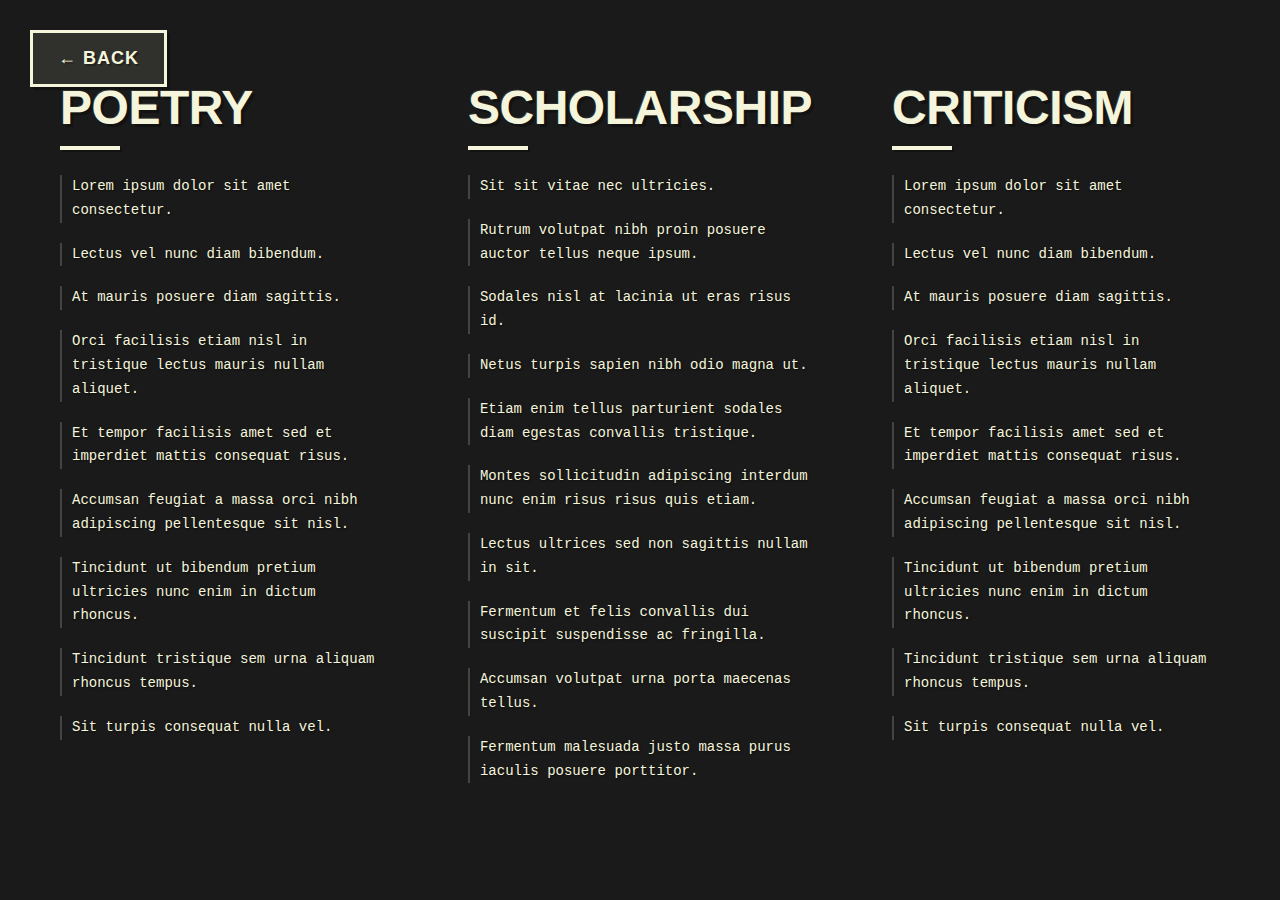
<file: writing.html>
<!DOCTYPE html>
<html lang="en">
<head>
    <meta charset="UTF-8">
    <meta name="viewport" content="width=device-width, initial-scale=1.0">
    <title>Portfolio</title>
    <link rel="stylesheet" href="css/ho1.css">
</head>
<body>
    <div class="grain"></div>
    <div class="texture-overlay"></div>
   <div class="writing-page" style="display: flex;">
        <button class="back-btn-top" onclick="window.location.href='index.html'">← Back</button>
        <div class="writing-columns">
            <div class="writing-column">
                <h2 class="writing-category">Poetry</h2>
                <div class="writing-text">
                    <p>Lorem ipsum dolor sit amet consectetur.</p>
                    <p>Lectus vel nunc diam bibendum.</p>
                    <p>At mauris posuere diam sagittis.</p>
                    <p>Orci facilisis etiam nisl in tristique lectus mauris nullam aliquet.</p>
                    <p>Et tempor facilisis amet sed et imperdiet mattis consequat risus.</p>
                    <p>Accumsan feugiat a massa orci nibh adipiscing pellentesque sit nisl.</p>
                    <p>Tincidunt ut bibendum pretium ultricies nunc enim in dictum rhoncus.</p>
                    <p>Tincidunt tristique sem urna aliquam rhoncus tempus.</p>
                    <p>Sit turpis consequat nulla vel.</p>
                </div>
            </div>

            <div class="writing-column">
                <h2 class="writing-category">Scholarship</h2>
                <div class="writing-text">
                    <p>Sit sit vitae nec ultricies.</p>
                    <p>Rutrum volutpat nibh proin posuere auctor tellus neque ipsum.</p>
                    <p>Sodales nisl at lacinia ut eras risus id.</p>
                    <p>Netus turpis sapien nibh odio magna ut.</p>
                    <p>Etiam enim tellus parturient sodales diam egestas convallis tristique.</p>
                    <p>Montes sollicitudin adipiscing interdum nunc enim risus risus quis etiam.</p>
                    <p>Lectus ultrices sed non sagittis nullam in sit.</p>
                    <p>Fermentum et felis convallis dui suscipit suspendisse ac fringilla.</p>
                    <p>Accumsan volutpat urna porta maecenas tellus.</p>
                    <p>Fermentum malesuada justo massa purus iaculis posuere porttitor.</p>
                </div>
            </div>

            <div class="writing-column">
                <h2 class="writing-category">Criticism</h2>
                <div class="writing-text">
                    <p>Lorem ipsum dolor sit amet consectetur.</p>
                    <p>Lectus vel nunc diam bibendum.</p>
                    <p>At mauris posuere diam sagittis.</p>
                    <p>Orci facilisis etiam nisl in tristique lectus mauris nullam aliquet.</p>
                    <p>Et tempor facilisis amet sed et imperdiet mattis consequat risus.</p>
                    <p>Accumsan feugiat a massa orci nibh adipiscing pellentesque sit nisl.</p>
                    <p>Tincidunt ut bibendum pretium ultricies nunc enim in dictum rhoncus.</p>
                    <p>Tincidunt tristique sem urna aliquam rhoncus tempus.</p>
                    <p>Sit turpis consequat nulla vel.</p>
                </div>
            </div>
        </div>
    </div>
     <script>
        function showDesign(e) {
            e.preventDefault();
            document.querySelector('.home-page').style.display = 'none';
            document.querySelector('.design-page').style.display = 'flex';
            document.querySelector('.teaching-page').style.display = 'none';
            document.querySelector('.writing-page').style.display = 'none';
            document.querySelector('.about-page').style.display = 'none';
        }

        function showTeaching(e) {
            e.preventDefault();
            document.querySelector('.home-page').style.display = 'none';
            document.querySelector('.design-page').style.display = 'none';
            document.querySelector('.teaching-page').style.display = 'flex';
            document.querySelector('.writing-page').style.display = 'none';
            document.querySelector('.about-page').style.display = 'none';
        }

        function showWriting(e) {
            e.preventDefault();
            document.querySelector('.home-page').style.display = 'none';
            document.querySelector('.design-page').style.display = 'none';
            document.querySelector('.teaching-page').style.display = 'none';
            document.querySelector('.writing-page').style.display = 'block';
            document.querySelector('.about-page').style.display = 'none';
        }

        function showAbout(e) {
            e.preventDefault();
            document.querySelector('.home-page').style.display = 'none';
            document.querySelector('.design-page').style.display = 'none';
            document.querySelector('.teaching-page').style.display = 'none';
            document.querySelector('.writing-page').style.display = 'none';
            document.querySelector('.about-page').style.display = 'block';
        }

        function showHome() {
            document.querySelector('.design-page').style.display = 'none';
            document.querySelector('.teaching-page').style.display = 'none';
            document.querySelector('.writing-page').style.display = 'none';
            document.querySelector('.about-page').style.display = 'none';
            document.querySelector('.home-page').style.display = 'block';
        }

        function showCourse(e, courseNum) {
            e.preventDefault();
            
            // Get current and target course
            const currentCourse = document.querySelector('.course-detail.active');
            const targetCourse = document.querySelector(`.course-detail[data-course="${courseNum}"]`);
            
            if (currentCourse === targetCourse) return;
            
            const currentNum = parseInt(currentCourse.getAttribute('data-course'));
            
            // Remove active class from all links
            document.querySelectorAll('.course-link').forEach(link => {
                link.classList.remove('active');
            });
            
            // Add active class to clicked link
            e.target.classList.add('active');
            
            // Determine slide direction
            if (courseNum > currentNum) {
                // Sliding to next course
                currentCourse.classList.add('slide-out-left');
                currentCourse.classList.remove('active');
                
                setTimeout(() => {
                    targetCourse.classList.add('active');
                    targetCourse.style.transform = 'translateX(100%)';
                    setTimeout(() => {
                        targetCourse.style.transform = 'translateX(0)';
                    }, 10);
                }, 50);
            } else {
                // Sliding to previous course
                currentCourse.classList.remove('active');
                currentCourse.style.transform = 'translateX(100%)';
                
                setTimeout(() => {
                    targetCourse.classList.add('active');
                    targetCourse.classList.add('slide-out-left');
                    setTimeout(() => {
                        targetCourse.classList.remove('slide-out-left');
                        targetCourse.style.transform = 'translateX(0)';
                    }, 10);
                }, 50);
            }
            
            // Clean up classes after animation
            setTimeout(() => {
                currentCourse.classList.remove('slide-out-left');
                currentCourse.style.transform = '';
            }, 650);
        }

        function showDesignCategory(e, category) {
            e.preventDefault();
            
            // Get current and target design category
            const currentDesign = document.querySelector('.design-detail.active');
            const targetDesign = document.querySelector(`.design-detail[data-category="${category}"]`);
            
            if (currentDesign === targetDesign) return;
            
            // Define order of categories
            const categories = ['books', 'broadsides', 'posters', 'ephemera'];
            const currentIndex = categories.indexOf(currentDesign.getAttribute('data-category'));
            const targetIndex = categories.indexOf(category);
            
            // Remove active class from all links
            document.querySelectorAll('.design-link').forEach(link => {
                link.classList.remove('active');
            });
            
            // Add active class to clicked link
            e.target.classList.add('active');
            
            // Determine slide direction
            if (targetIndex > currentIndex) {
                // Sliding to next category
                currentDesign.classList.add('slide-out-left');
                currentDesign.classList.remove('active');
                
                setTimeout(() => {
                    targetDesign.classList.add('active');
                    targetDesign.style.transform = 'translateX(100%)';
                    setTimeout(() => {
                        targetDesign.style.transform = 'translateX(0)';
                    }, 10);
                }, 50);
            } else {
                // Sliding to previous category
                currentDesign.classList.remove('active');
                currentDesign.style.transform = 'translateX(100%)';
                
                setTimeout(() => {
                    targetDesign.classList.add('active');
                    targetDesign.classList.add('slide-out-left');
                    setTimeout(() => {
                        targetDesign.classList.remove('slide-out-left');
                        targetDesign.style.transform = 'translateX(0)';
                    }, 10);
                }, 50);
            }
            
            // Clean up classes after animation
            setTimeout(() => {
                currentDesign.classList.remove('slide-out-left');
                currentDesign.style.transform = '';
            }, 650);
        }
    </script>
</body>

</html>
</file>
<file: css/ho1.css>
* {
            margin: 0;
            padding: 0;
            box-sizing: border-box;
        }

        body {
            background: #1a1a1a;
            min-height: 100vh;
            display: flex;
            align-items: center;
            justify-content: center;
            font-family: 'Impact', 'Arial Black', sans-serif;
            overflow-x: hidden;
            padding: 20px;
        }

        .container {
            width: 90%;
            max-width: 1200px;
            position: relative;
        }

        .home-page {
            width: 100%;
            max-width: 1200px;
            position: relative;
            display: flex;
            flex-direction: column;
            align-items: center;
            justify-content: center;
            min-height: 100vh;
            padding: 40px 20px;
        }

        @font-face {
     font-family: intt; /* set name */
     src: url(assets/fonts/ERODED_PERSONAL_USE.ttf); 
                  }       

         .portfolio-name {
            position: relative;
            margin-bottom: 60px;
            font-family: intt;
            font-size: clamp(48px, 8vw, 96px);
            font-weight: 400;
            color: #f5f5dc;
            letter-spacing: 12px;
            text-shadow: 
                5px 5px 0 rgba(0,0,0,0.4),
                -1px -1px 0 rgba(255,255,255,0.1);
            z-index: 10;
            white-space: nowrap;
            text-align: center;
            transform: rotate(-1.5deg);
        }

        .portfolio-name::before {
            content: 'PETER MOORE';
            position: absolute;
            top: 0;
            left: 0;
            color: rgba(255,255,255,0.08);
            z-index: -1;
            transform: translate(8px, 8px);
        }

        .portfolio-name::after {
            content: '';
            position: absolute;
            bottom: -15px;
            left: 10%;
            right: 10%;
            height: 4px;
            background: #f5f5dc;
            box-shadow: 3px 3px 0 rgba(0,0,0,0.3);
            transform: rotate(1deg);
        }

        /* Design Page Styles */
        .design-page {
            width: 100%;
            height: 100vh;
            display: none;
            background: #1a1a1a;
            position: fixed;
            top: 0;
            left: 0;
            overflow: hidden;
        }

        .sidebar {
            width: 250px;
            background: rgba(40, 40, 40, 0.9);
            padding: 30px 20px;
            display: flex;
            flex-direction: column;
            height: 100vh;
            box-shadow: 4px 0 20px rgba(0,0,0,0.5);
            border-right: 1px solid rgba(245, 245, 220, 0.1);
        }

        .sidebar-title {
            font-size: 48px;
            font-weight: 900;
            margin-bottom: 30px;
            font-family: 'Impact', 'Arial Black', sans-serif;
            color: #f5f5dc;
            text-transform: uppercase;
            letter-spacing: -0.02em;
            text-shadow: 3px 3px 0 rgba(0,0,0,0.3);
        }

        .design-nav {
            flex: 1;
            display: flex;
            flex-direction: column;
            gap: 5px;
            margin-bottom: 20px;
        }

        .design-link {
            padding: 15px 10px;
            font-family: 'Impact', 'Arial Black', sans-serif;
            font-size: 18px;
            font-weight: 700;
            color: #f5f5dc;
            text-decoration: none;
            text-transform: capitalize;
            border: 2px solid transparent;
            transition: all 0.3s;
            letter-spacing: 0.5px;
            text-shadow: 2px 2px 0 rgba(0,0,0,0.3);
        }

        .design-link:hover {
            border-left: 4px solid #f5f5dc;
            padding-left: 15px;
            background: rgba(245, 245, 220, 0.05);
        }

        .design-link.active {
            border-left: 4px solid #f5f5dc;
            background: rgba(245, 245, 220, 0.1);
            padding-left: 15px;
        }

        .sidebar-content {
            flex: 1;
            overflow-y: auto;
        }

        .sidebar-content p {
            font-family: 'Courier New', monospace;
            font-size: 13px;
            line-height: 1.7;
            margin-bottom: 15px;
            color: #f5f5dc;
            text-shadow: 1px 1px 2px rgba(0,0,0,0.5);
        }

        .profile-pic {
            width: 100%;
            aspect-ratio: 1;
            background: rgba(245, 245, 220, 0.15);
            margin-top: 20px;
            box-shadow: 
                3px 3px 0 rgba(0,0,0,0.3),
                inset 0 0 20px rgba(0,0,0,0.3);
            border: 2px solid rgba(245, 245, 220, 0.2);
        }

        .back-btn {
            margin-top: 20px;
            padding: 15px;
            background: rgba(245, 245, 220, 0.1);
            border: 3px solid #f5f5dc;
            font-size: 18px;
            font-weight: 900;
            cursor: pointer;
            font-family: 'Impact', 'Arial Black', sans-serif;
            transition: all 0.3s;
            color: #f5f5dc;
            text-transform: uppercase;
            letter-spacing: 1px;
            text-shadow: 2px 2px 0 rgba(0,0,0,0.3);
            box-shadow: 3px 3px 0 rgba(0,0,0,0.3);
        }

        .back-btn:hover {
            background: #f5f5dc;
            color: #1a1a1a;
            transform: translate(-2px, -2px);
            box-shadow: 5px 5px 0 rgba(0,0,0,0.3);
        }

        .main-content {
            flex: 1;
            padding: 40px;
            overflow-y: auto;
            height: 100vh;
            background: #1a1a1a;
            position: relative;
        }

        .design-detail {
            position: absolute;
            top: 40px;
            left: 40px;
            right: 40px;
            opacity: 0;
            transform: translateX(100%);
            transition: all 0.6s cubic-bezier(0.68, -0.55, 0.265, 1.55);
            pointer-events: none;
        }

        .design-detail.active {
            opacity: 1;
            transform: translateX(0);
            pointer-events: all;
        }

        .design-detail.slide-out-left {
            transform: translateX(-100%);
            opacity: 0;
        }

        .page-title {
            font-size: clamp(60px, 10vw, 120px);
            margin-bottom: 40px;
            font-family: 'Impact', 'Arial Black', sans-serif;
            font-weight: 900;
            color: #f5f5dc;
            text-transform: uppercase;
            letter-spacing: -0.02em;
            text-shadow: 
                5px 5px 0 rgba(0,0,0,0.3),
                -1px -1px 0 rgba(255,255,255,0.1);
            position: relative;
        }

        .page-title::before {
            content: 'DESIGN';
            position: absolute;
            top: 0;
            left: 0;
            color: rgba(255,255,255,0.05);
            z-index: -1;
            transform: translate(6px, 6px);
        }

        .gallery-grid {
            display: grid;
            grid-template-columns: repeat(4, 1fr);
            grid-auto-rows: 150px;
            gap: 20px;
            padding-bottom: 30px;
        }

        .gallery-item {
            background: rgba(245, 245, 220, 0.15);
            box-shadow: 
                4px 4px 0 rgba(0,0,0,0.3),
                inset 0 0 30px rgba(0,0,0,0.2);
            transition: all 0.3s cubic-bezier(0.68, -0.55, 0.265, 1.55);
            border: 2px solid rgba(245, 245, 220, 0.1);
            position: relative;
            overflow: hidden;
        }

        .gallery-item::before {
            content: '';
            position: absolute;
            top: 0;
            left: 0;
            right: 0;
            bottom: 0;
            background: 
                repeating-linear-gradient(
                    45deg,
                    transparent,
                    transparent 10px,
                    rgba(255,255,255,0.02) 10px,
                    rgba(255,255,255,0.02) 20px
                );
            pointer-events: none;
        }

        .gallery-item:hover {
            transform: translate(-3px, -3px);
            box-shadow: 
                7px 7px 0 rgba(0,0,0,0.3),
                inset 0 0 30px rgba(245, 245, 220, 0.1);
            border-color: rgba(245, 245, 220, 0.3);
        }

        .gallery-item.large {
            grid-column: span 2;
            grid-row: span 2;
        }

        .gallery-item.tall {
            grid-column: span 1;
            grid-row: span 3;
        }

        .gallery-item.medium {
            grid-column: span 2;
            grid-row: span 2;
        }

        .gallery-item.small {
            grid-column: span 1;
            grid-row: span 1;
        }

        .gallery-item.wide {
            grid-column: span 2;
            grid-row: span 1;
        }

        .gallery-item.medium-tall {
            grid-column: span 1;
            grid-row: span 2;
        }

        .gallery-item.small-square {
            grid-column: span 1;
            grid-row: span 1;
        }

        /* Teaching Page Styles */
        .teaching-page {
            width: 100%;
            height: 100vh;
            display: none;
            background: #1a1a1a;
            position: fixed;
            top: 0;
            left: 0;
            overflow: hidden;
        }

        .teaching-sidebar {
            width: 250px;
            background: rgba(40, 40, 40, 0.9);
            padding: 30px 20px;
            display: flex;
            flex-direction: column;
            height: 100vh;
            box-shadow: 4px 0 20px rgba(0,0,0,0.5);
            border-right: 1px solid rgba(245, 245, 220, 0.1);
        }

        .course-nav {
            flex: 1;
            display: flex;
            flex-direction: column;
            gap: 5px;
            margin-bottom: 20px;
        }

        .course-link {
            padding: 15px 10px;
            font-family: 'Impact', 'Arial Black', sans-serif;
            font-size: 20px;
            font-weight: 700;
            color: #f5f5dc;
            text-decoration: none;
            text-transform: uppercase;
            border: 2px solid transparent;
            transition: all 0.3s;
            letter-spacing: 0.5px;
            text-shadow: 2px 2px 0 rgba(0,0,0,0.3);
        }

        .course-link:hover {
            border-left: 4px solid #f5f5dc;
            padding-left: 15px;
            background: rgba(245, 245, 220, 0.05);
        }

        .course-link.active {
            border-left: 4px solid #f5f5dc;
            background: rgba(245, 245, 220, 0.1);
            padding-left: 15px;
        }

        .teaching-content {
            flex: 1;
            padding: 40px;
            overflow-y: auto;
            height: 100vh;
            background: #1a1a1a;
            position: relative;
        }

        .course-detail {
            position: absolute;
            top: 40px;
            left: 40px;
            right: 40px;
            opacity: 0;
            transform: translateX(100%);
            transition: all 0.6s cubic-bezier(0.68, -0.55, 0.265, 1.55);
            pointer-events: none;
        }

        .course-detail.active {
            opacity: 1;
            transform: translateX(0);
            pointer-events: all;
        }

        .course-detail.slide-out-left {
            transform: translateX(-100%);
            opacity: 0;
        }

        .course-title {
            font-size: clamp(60px, 10vw, 100px);
            margin-bottom: 30px;
            font-family: 'Impact', 'Arial Black', sans-serif;
            font-weight: 900;
            color: #f5f5dc;
            text-transform: uppercase;
            letter-spacing: -0.02em;
            text-shadow: 
                5px 5px 0 rgba(0,0,0,0.3),
                -1px -1px 0 rgba(255,255,255,0.1);
            position: relative;
        }

        .course-title::before {
            content: attr(data-title);
            position: absolute;
            top: 0;
            left: 0;
            color: rgba(255,255,255,0.05);
            z-index: -1;
            transform: translate(6px, 6px);
        }

        .course-description {
            font-family: 'Courier New', monospace;
            font-size: 14px;
            line-height: 1.8;
            color: #f5f5dc;
            margin-bottom: 40px;
            max-width: 900px;
            text-shadow: 1px 1px 2px rgba(0,0,0,0.5);
        }

        .course-grid {
            display: grid;
            grid-template-columns: repeat(4, 1fr);
            grid-template-rows: repeat(4, 150px);
            gap: 20px;
            padding-bottom: 30px;
        }

        .course-item {
            background: rgba(245, 245, 220, 0.15);
            box-shadow: 
                4px 4px 0 rgba(0,0,0,0.3),
                inset 0 0 30px rgba(0,0,0,0.2);
            transition: all 0.3s cubic-bezier(0.68, -0.55, 0.265, 1.55);
            border: 2px solid rgba(245, 245, 220, 0.1);
            position: relative;
            overflow: hidden;
        }

        .course-item::before {
            content: '';
            position: absolute;
            top: 0;
            left: 0;
            right: 0;
            bottom: 0;
            background: 
                repeating-linear-gradient(
                    45deg,
                    transparent,
                    transparent 10px,
                    rgba(255,255,255,0.02) 10px,
                    rgba(255,255,255,0.02) 20px
                );
            pointer-events: none;
        }

        .course-item:hover {
            transform: translate(-3px, -3px);
            box-shadow: 
                7px 7px 0 rgba(0,0,0,0.3),
                inset 0 0 30px rgba(245, 245, 220, 0.1);
            border-color: rgba(245, 245, 220, 0.3);
        }

        /* Course grid layout matching the image */
        .course-item.large-h {
            grid-column: 1 / 3;
            grid-row: 1 / 3;
        }

        .course-item.tall-r {
            grid-column: 3 / 5;
            grid-row: 1 / 4;
        }

        .course-item.small-1 {
            grid-column: 1 / 2;
            grid-row: 3 / 4;
        }

        .course-item.small-2 {
            grid-column: 2 / 3;
            grid-row: 3 / 4;
        }

        .course-item.wide-b {
            grid-column: 1 / 3;
            grid-row: 4 / 5;
        }

        .course-item.medium-r {
            grid-column: 3 / 5;
            grid-row: 4 / 5;
        }

        /* Writing Page Styles */
        .writing-page {
            width: 100%;
            height: 100vh;
            display: none;
            background: #1a1a1a;
            position: fixed;
            top: 0;
            left: 0;
            overflow-y: auto;
            padding: 80px 60px 60px 60px;
        }

        .back-btn-top {
            position: fixed;
            top: 30px;
            left: 30px;
            padding: 15px 25px;
            background: rgba(245, 245, 220, 0.1);
            border: 3px solid #f5f5dc;
            font-size: 18px;
            font-weight: 900;
            cursor: pointer;
            font-family: 'Impact', 'Arial Black', sans-serif;
            transition: all 0.3s;
            color: #f5f5dc;
            text-transform: uppercase;
            letter-spacing: 1px;
            text-shadow: 2px 2px 0 rgba(0,0,0,0.3);
            box-shadow: 3px 3px 0 rgba(0,0,0,0.3);
            z-index: 1000;
        }

        .back-btn-top:hover {
            background: #f5f5dc;
            color: #1a1a1a;
            transform: translate(-2px, -2px);
            box-shadow: 5px 5px 0 rgba(0,0,0,0.3);
        }

        .writing-columns {
            display: grid;
            grid-template-columns: repeat(3, 1fr);
            gap: 80px;
            max-width: 1400px;
            margin: 0 auto;
        }

        .writing-column {
            position: relative;
        }

        .writing-category {
            font-size: clamp(32px, 4vw, 48px);
            font-family: 'Impact', 'Arial Black', sans-serif;
            font-weight: 900;
            color: #f5f5dc;
            text-transform: uppercase;
            letter-spacing: -0.01em;
            margin-bottom: 40px;
            text-shadow: 
                3px 3px 0 rgba(0,0,0,0.3),
                -1px -1px 0 rgba(255,255,255,0.1);
            position: relative;
        }

        .writing-category::after {
            content: '';
            position: absolute;
            bottom: -15px;
            left: 0;
            width: 60px;
            height: 4px;
            background: #f5f5dc;
            box-shadow: 2px 2px 0 rgba(0,0,0,0.3);
        }

        .writing-text {
            display: flex;
            flex-direction: column;
            gap: 20px;
        }

        .writing-text p {
            font-family: 'Courier New', monospace;
            font-size: 14px;
            line-height: 1.7;
            color: #f5f5dc;
            text-shadow: 1px 1px 2px rgba(0,0,0,0.5);
            padding-left: 10px;
            border-left: 2px solid rgba(245, 245, 220, 0.2);
            transition: all 0.3s;
        }

        .writing-text p:hover {
            border-left-color: #f5f5dc;
            padding-left: 15px;
            background: rgba(245, 245, 220, 0.05);
        }

        @media (max-width: 1200px) {
            .writing-columns {
                grid-template-columns: 1fr;
                gap: 60px;
            }
        }

        /* About Page Styles */
        .about-page {
            width: 100%;
            height: 100vh;
            display: none;
            background: #e8e8e8;
            position: fixed;
            top: 0;
            left: 0;
            overflow: hidden;
        }

        .about-sidebar {
            width: 240px;
            background: #f5f5f5;
            padding: 40px 20px 30px;
            display: flex;
            flex-direction: column;
            height: 100vh;
            box-shadow: 3px 0 15px rgba(0,0,0,0.1);
            position: fixed;
            left: 0;
            top: 0;
        }

        .about-name {
            font-size: 42px;
            font-weight: 900;
            margin-bottom: 40px;
            font-family: 'Impact', 'Arial Black', sans-serif;
            color: #000;
            text-transform: capitalize;
            letter-spacing: -0.02em;
        }

        .about-nav {
            flex: 1;
            display: flex;
            flex-direction: column;
            gap: 30px;
            overflow-y: auto;
        }

        .nav-section {
            display: flex;
            flex-direction: column;
            gap: 8px;
        }

        .nav-section-title {
            font-family: 'Impact', 'Arial Black', sans-serif;
            font-size: 20px;
            font-weight: 700;
            color: #000;
            margin-bottom: 5px;
            text-transform: capitalize;
        }

        .nav-sublink {
            font-family: -apple-system, BlinkMacSystemFont, 'Segoe UI', sans-serif;
            font-size: 15px;
            color: #333;
            text-decoration: none;
            padding: 5px 0 5px 15px;
            transition: all 0.2s;
            border-left: 2px solid transparent;
        }

        .nav-sublink:hover {
            border-left-color: #000;
            padding-left: 20px;
        }

        .about-content {
            margin-left: 240px;
            padding: 60px 80px;
            height: 100vh;
            overflow-y: auto;
            background: #e8e8e8;
        }

        .about-title {
            font-size: clamp(60px, 8vw, 90px);
            font-family: 'Impact', 'Arial Black', sans-serif;
            font-weight: 900;
            color: #000;
            margin-bottom: 50px;
            letter-spacing: -0.02em;
        }

        .about-text {
            max-width: 900px;
            display: flex;
            flex-direction: column;
            gap: 25px;
        }

        .about-text p {
            font-family: -apple-system, BlinkMacSystemFont, 'Segoe UI', sans-serif;
            font-size: 16px;
            line-height: 1.8;
            color: #333;
            text-align: justify;
        }

        .about-image {
            width: 100%;
            max-width: 1100px;
            aspect-ratio: 16 / 9;
            background: linear-gradient(135deg, #8b7d6b 0%, #6b5d4f 100%);
            box-shadow: 5px 5px 20px rgba(0,0,0,0.2);
            position: relative;
            overflow: hidden;
        }

        .about-image::before {
            content: '';
            position: absolute;
            top: 0;
            left: 0;
            right: 0;
            bottom: 0;
            background: 
                repeating-linear-gradient(
                    0deg,
                    transparent,
                    transparent 3px,
                    rgba(0,0,0,0.05) 3px,
                    rgba(0,0,0,0.05) 6px
                );
        }

        .about-image::after {
            content: 'PRINTING PRESS';
            position: absolute;
            bottom: 20px;
            right: 20px;
            font-family: 'Courier New', monospace;
            font-size: 12px;
            color: rgba(0,0,0,0.3);
            letter-spacing: 2px;
        }

        .texture-overlay {
            position: fixed;
            top: 0;
            left: 0;
            width: 100%;
            height: 100%;
            background: 
                repeating-linear-gradient(
                    0deg,
                    transparent,
                    transparent 2px,
                    rgba(255,255,255,.03) 2px,
                    rgba(255,255,255,.03) 4px
                ),
                repeating-linear-gradient(
                    90deg,
                    transparent,
                    transparent 2px,
                    rgba(0,0,0,.1) 2px,
                    rgba(0,0,0,.1) 4px
                );
            pointer-events: none;
            opacity: 0.3;
        }

        .word-block {
            display: block;
            margin: 20px 0;
            position: relative;
            text-decoration: none;
            width: 100%;
        }

        .word {
            font-size: clamp(60px, 12vw, 180px);
            font-weight: 900;
            letter-spacing: -0.02em;
            line-height: 0.9;
            color: #f5f5dc;
            text-transform: uppercase;
            display: inline-block;
            position: relative;
            text-shadow: 
                3px 3px 0 rgba(0,0,0,0.3),
                -1px -1px 0 rgba(255,255,255,0.1);
            word-wrap: break-word;
            max-width: 100%;
        }

        .word::before {
            content: attr(data-text);
            position: absolute;
            top: 0;
            left: 0;
            color: rgba(255,255,255,0.1);
            z-index: -1;
            transform: translate(4px, 4px);
        }

        .letter {
            display: inline-block;
            transition: transform 0.3s cubic-bezier(0.68, -0.55, 0.265, 1.55);
            position: relative;
        }

        .word-block:hover .letter {
            transform: translateX(var(--offset));
        }

        .stripe {
            position: absolute;
            height: 40%;
            background: rgba(245, 245, 220, 0.15);
            width: 100%;
            z-index: -1;
            box-shadow: inset 0 0 20px rgba(0,0,0,0.3);
        }

        .word-block:nth-child(1) .stripe {
            top: 15%;
            left: -5%;
            width: min(30%, 200px);
        }

        .word-block:nth-child(2) .stripe {
            top: 25%;
            right: -5%;
            width: min(40%, 250px);
        }

        .word-block:nth-child(3) .stripe {
            top: 20%;
            left: 10%;
            width: min(35%, 220px);
        }

        .word-block:nth-child(4) .stripe {
            top: 30%;
            right: 5%;
            width: min(25%, 180px);
        }

        @media (max-width: 768px) {
            body {
                padding: 10px;
            }

            .home-page {
                padding: 20px 10px;
            }

            .word {
                font-size: clamp(40px, 15vw, 100px);
            }
            
            .word-block {
                margin: 15px 0;
            }

            .stripe {
                height: 30%;
            }

            .letter {
                display: inline-block;
            }
        }

        @media (max-width: 480px) {
            .word {
                font-size: clamp(35px, 18vw, 80px);
            }

            .word-block {
                margin: 12px 0;
            }

            .stripe {
                display: none;
            }
        }

        .grain {
            position: fixed;
            top: 0;
            left: 0;
            width: 100%;
            height: 100%;
            background-image: url("data:image/svg+xml,%3Csvg viewBox='0 0 400 400' xmlns='http://www.w3.org/2000/svg'%3E%3Cfilter id='noiseFilter'%3E%3CfeTurbulence type='fractalNoise' baseFrequency='0.9' numOctaves='4' stitchTiles='stitch'/%3E%3C/filter%3E%3Crect width='100%25' height='100%25' filter='url(%23noiseFilter)'/%3E%3C/svg%3E");
            opacity: 0.15;
            pointer-events: none;
        }
</file>
